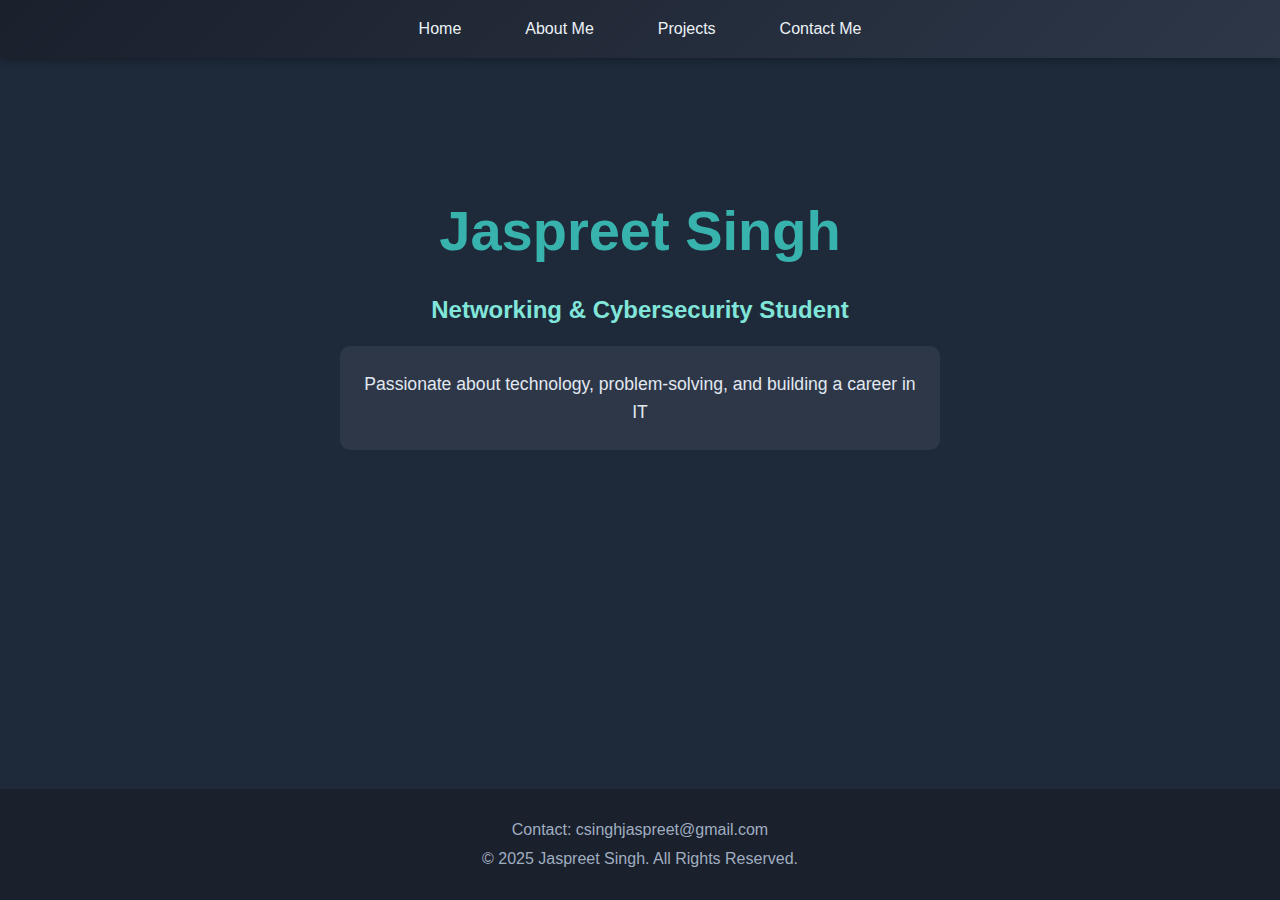
<file: index.html>
<!DOCTYPE html>
<html lang="en">
<head>
    <meta charset="UTF-8">
    <meta name="viewport" content="width=device-width, initial-scale=1.0">
    <title>Jaspreet Singh - Portfolio</title>
    <link rel="stylesheet" href="css/style.css">
    <link rel="stylesheet" href="css/mobile.css" media="only screen and (max-width: 480px)">
    <link rel="stylesheet" href="css/tablet.css" media="only screen and (min-width: 600px) and (max-width: 1024px)">
    <link rel="stylesheet" href="css/laptop.css" media="only screen and (min-width: 1025px)">
</head>
<body>
    <header>
        <nav>
            <ul>
                <li><a href="index.html">Home</a></li>
                <li><a href="about.html">About Me</a></li>
                <li><a href="projects.html">Projects</a></li>
                <li><a href="contact.html">Contact Me</a></li>
            </ul>
        </nav>
    </header>

    <main>
        <section class="hero">
            <h1>Jaspreet Singh</h1>
            <h2>Networking & Cybersecurity Student</h2>
            <p>Passionate about technology, problem-solving, and building a career in IT</p>
        </section>
    </main>

     <footer>
        <p>Contact: csinghjaspreet@gmail.com</p>
        <p>&copy; 2025 Jaspreet Singh. All Rights Reserved.</p>
    </footer>
</body>
</html>
</file>
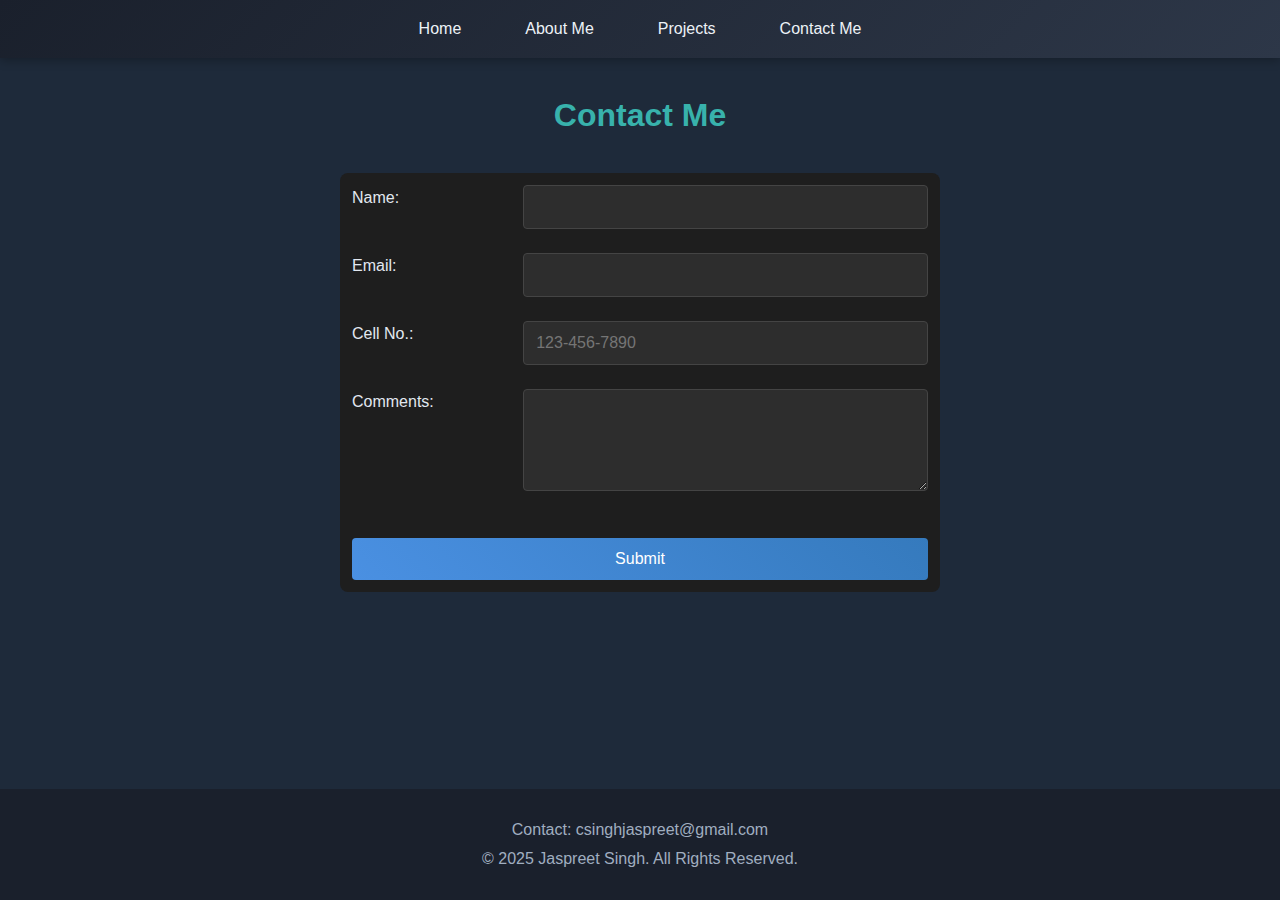
<file: contact.html>
<!DOCTYPE html>
<html lang="en">
<head>
    <meta charset="UTF-8">
    <meta name="viewport" content="width=device-width, initial-scale=1.0">
    <title>Jaspreet Singh - Portfolio</title>
    <link rel="stylesheet" href="css/style.css">
    <link rel="stylesheet" href="css/mobile.css" media="only screen and (max-width: 480px)">
    <link rel="stylesheet" href="css/tablet.css" media="only screen and (min-width: 600px) and (max-width: 1024px)">
    <link rel="stylesheet" href="css/laptop.css" media="only screen and (min-width: 1025px)">
</head>
<body>
    <header>
        <nav>
            <ul>
                <li><a href="index.html">Home</a></li>
                <li><a href="about.html">About Me</a></li>
                <li><a href="projects.html">Projects</a></li>
                <li><a href="contact.html">Contact Me</a></li>
            </ul>
        </nav>
    </header>

    <main>
        <article class="contact-container">
            <h1>Contact Me</h1>
            <form class="contact-form" action="#" method="post">
                <table>
                    <tr>
                        <td><label for="name">Name:</label></td>
                        <td><input type="text" id="name" name="name" required></td>
                    </tr>
                    <tr>
                        <td><label for="email">Email:</label></td>
                        <td><input type="email" id="email" name="email" required></td>
                    </tr>
                    <tr>
                        <td><label for="phone">Cell No.:</label></td>
                        <td><input type="tel" id="phone" name="phone" pattern="[0-9]{3}-[0-9]{3}-[0-9]{4}" placeholder="123-456-7890" required></td>
                    </tr>
                    <tr>
                        <td><label for="comments">Comments:</label></td>
                        <td><textarea id="comments" name="comments" rows="4" required></textarea></td>
                    </tr>
                    <tr>
                        <td colspan="2">
                            <button type="submit" class="submit-btn">Submit</button>
                        </td>
                    </tr>
                </table>
            </form>
        </article>
    </main>

     <footer>
        <p>Contact: csinghjaspreet@gmail.com</p>
        <p>&copy; 2025 Jaspreet Singh. All Rights Reserved.</p>
    </footer>
</body>
</html>
</file>
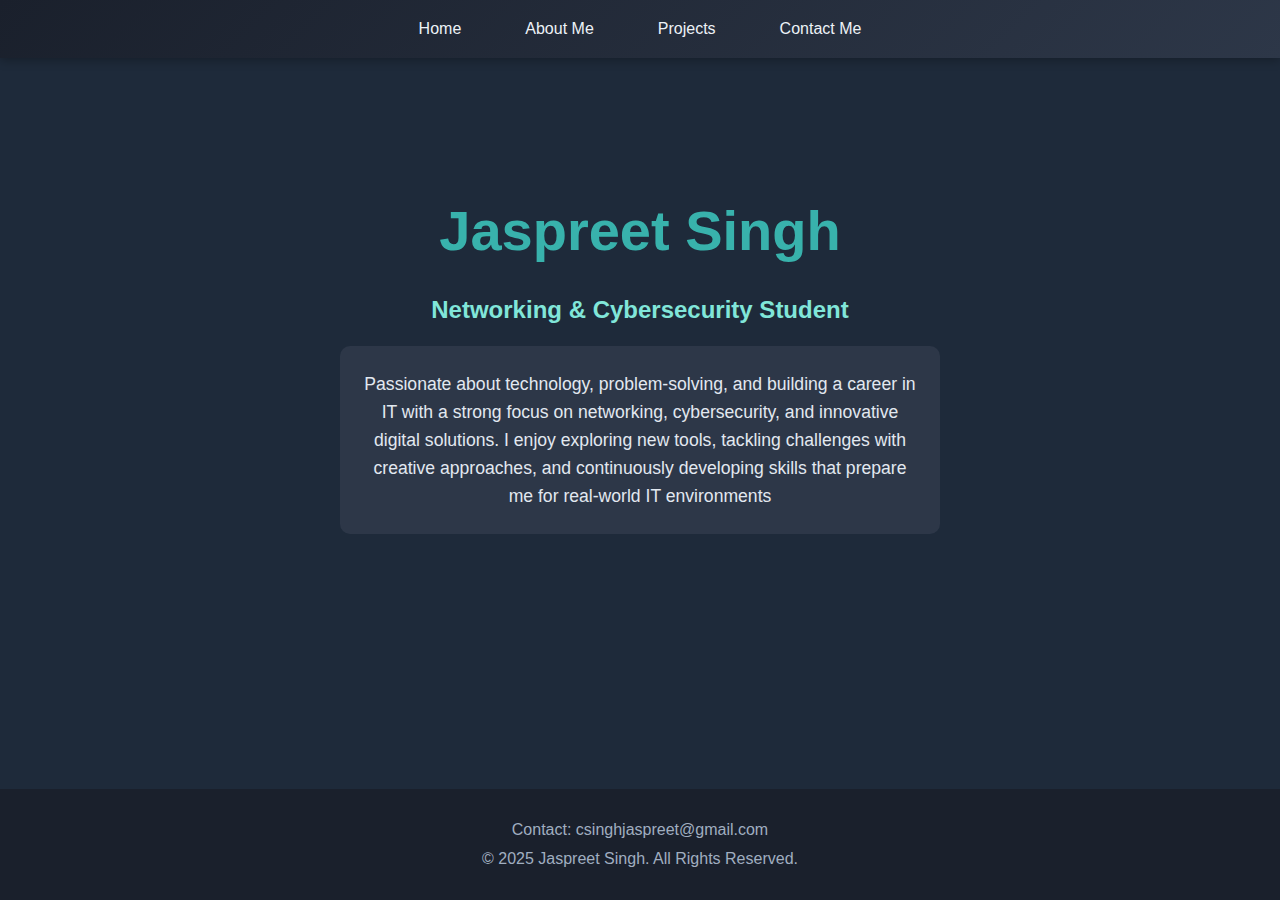
<file: index_1.html>
<!DOCTYPE html>
<html lang="en">
<head>
    <meta charset="UTF-8">
    <meta name="viewport" content="width=device-width, initial-scale=1.0">
    <title>Jaspreet Singh - Portfolio</title>
    <link rel="stylesheet" href="css/style.css">
    <link rel="stylesheet" href="css/mobile.css" media="only screen and (max-width: 480px)">
    <link rel="stylesheet" href="css/tablet.css" media="only screen and (min-width: 600px) and (max-width: 1024px)">
    <link rel="stylesheet" href="css/laptop.css" media="only screen and (min-width: 1025px)">
</head>
<body>
    <header>
        <nav>
            <ul>
                <li><a href="index.html">Home</a></li>
                <li><a href="about.html">About Me</a></li>
                <li><a href="projects.html">Projects</a></li>
                <li><a href="contact.html">Contact Me</a></li>
            </ul>
        </nav>
    </header>

    <main>
        <section class="hero">
            <h1>Jaspreet Singh</h1>
            <h2>Networking & Cybersecurity Student</h2>
            <p>Passionate about technology, problem-solving, and building a career in IT with a strong focus on networking, cybersecurity, and innovative digital solutions. I enjoy exploring new tools, tackling challenges with creative approaches, and continuously developing skills that prepare me for real-world IT environments</p>
        </section>
    </main>

     <footer>
        <p>Contact: csinghjaspreet@gmail.com</p>
        <p>&copy; 2025 Jaspreet Singh. All Rights Reserved.</p>
    </footer>
</body>
</html>
</file>
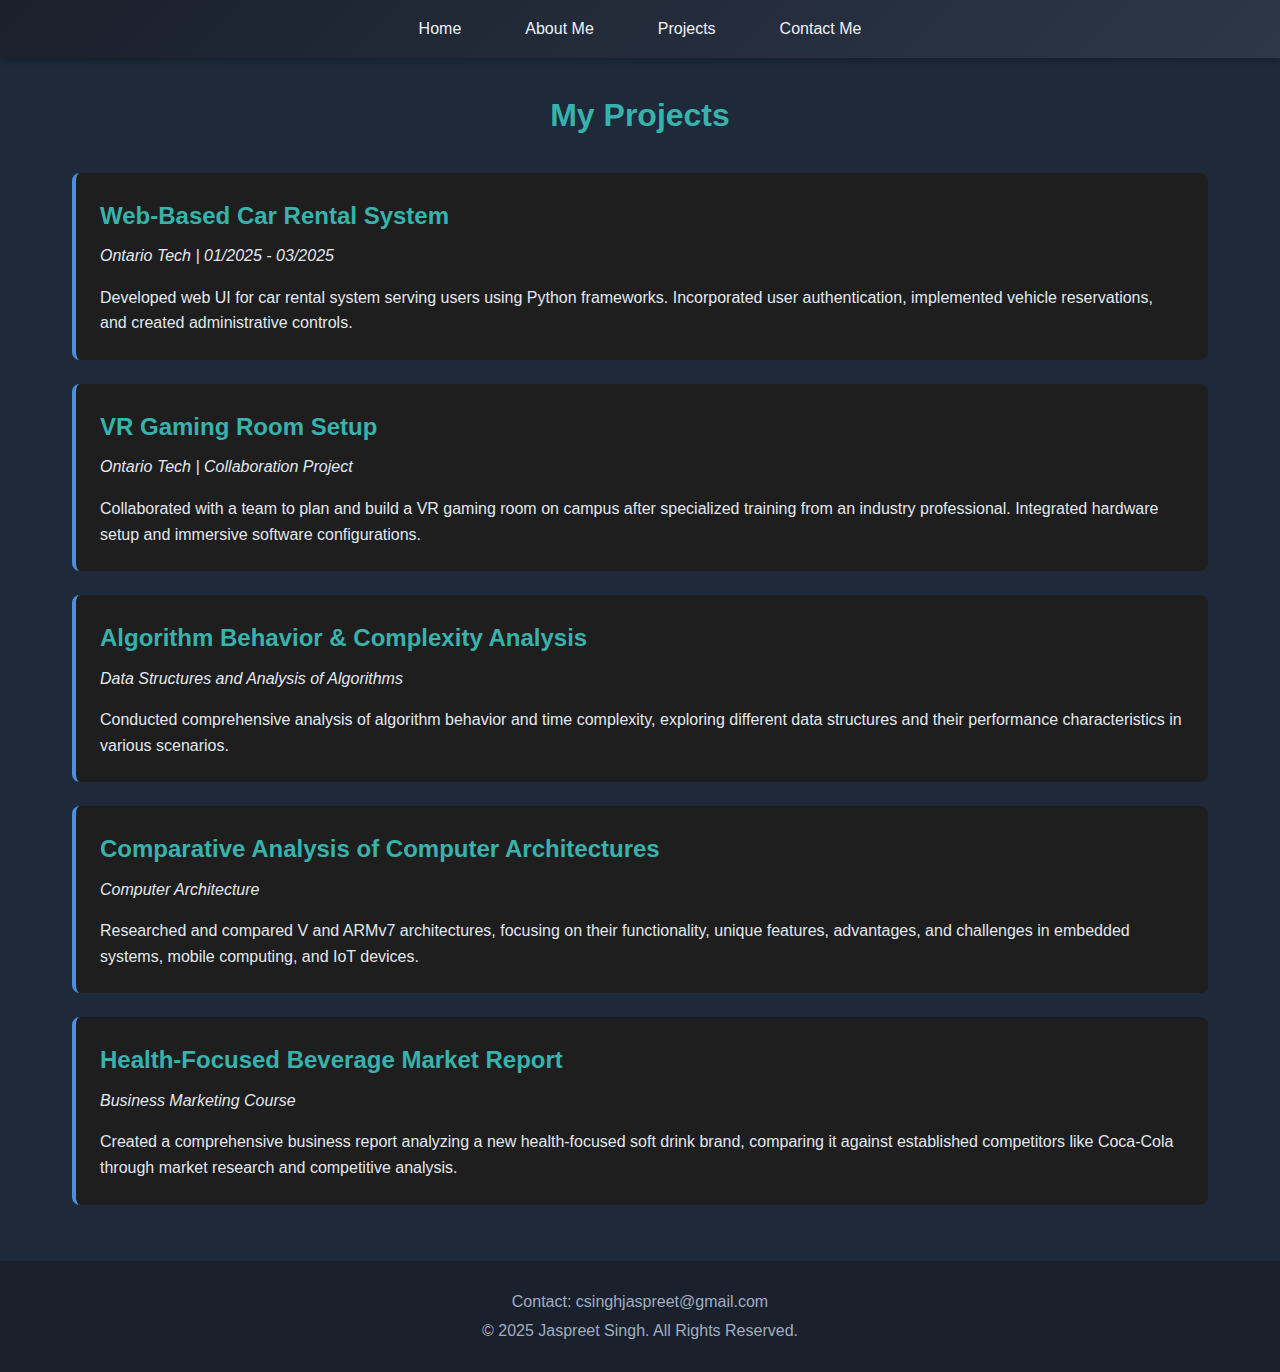
<file: projects.html>
<!DOCTYPE html>
<html lang="en">
<head>
    <meta charset="UTF-8">
    <meta name="viewport" content="width=device-width, initial-scale=1.0">
    <title>Jaspreet Singh - Portfolio</title>
    <link rel="stylesheet" href="css/style.css">
    <link rel="stylesheet" href="css/mobile.css" media="only screen and (max-width: 480px)">
    <link rel="stylesheet" href="css/tablet.css" media="only screen and (min-width: 600px) and (max-width: 1024px)">
    <link rel="stylesheet" href="css/laptop.css" media="only screen and (min-width: 1025px)">
</head>
<body>
    <header>
        <nav>
            <ul>
                <li><a href="index.html">Home</a></li>
                <li><a href="about.html">About Me</a></li>
                <li><a href="projects.html">Projects</a></li>
                <li><a href="contact.html">Contact Me</a></li>
            </ul>
        </nav>
    </header>

    <main>
        <article class="projects-container">
            <h1>My Projects</h1>
            
            <section class="project-card">
                <h2>Web-Based Car Rental System</h2>
                <p class="project-meta">Ontario Tech | 01/2025 - 03/2025</p>
                <p>Developed web UI for car rental system serving users using Python frameworks. Incorporated user authentication, implemented vehicle reservations, and created administrative controls.</p>
            </section>

            <section class="project-card">
                <h2>VR Gaming Room Setup</h2>
                <p class="project-meta">Ontario Tech | Collaboration Project</p>
                <p>Collaborated with a team to plan and build a VR gaming room on campus after specialized training from an industry professional. Integrated hardware setup and immersive software configurations.</p>
            </section>

            <section class="project-card">
                <h2>Algorithm Behavior & Complexity Analysis</h2>
                <p class="project-meta">Data Structures and Analysis of Algorithms</p>
                <p>Conducted comprehensive analysis of algorithm behavior and time complexity, exploring different data structures and their performance characteristics in various scenarios.</p>
            </section>

            <section class="project-card">
                <h2>Comparative Analysis of Computer Architectures</h2>
                <p class="project-meta">Computer Architecture</p>
                <p>Researched and compared V and ARMv7 architectures, focusing on their functionality, unique features, advantages, and challenges in embedded systems, mobile computing, and IoT devices.</p>
            </section>

            <section class="project-card">
                <h2>Health-Focused Beverage Market Report</h2>
                <p class="project-meta">Business Marketing Course</p>
                <p>Created a comprehensive business report analyzing a new health-focused soft drink brand, comparing it against established competitors like Coca-Cola through market research and competitive analysis.</p>
            </section>
        </article>
    </main>

     <footer>
        <p>Contact: csinghjaspreet@gmail.com</p>
        <p>&copy; 2025 Jaspreet Singh. All Rights Reserved.</p>
    </footer>
</body>
</html>
</file>
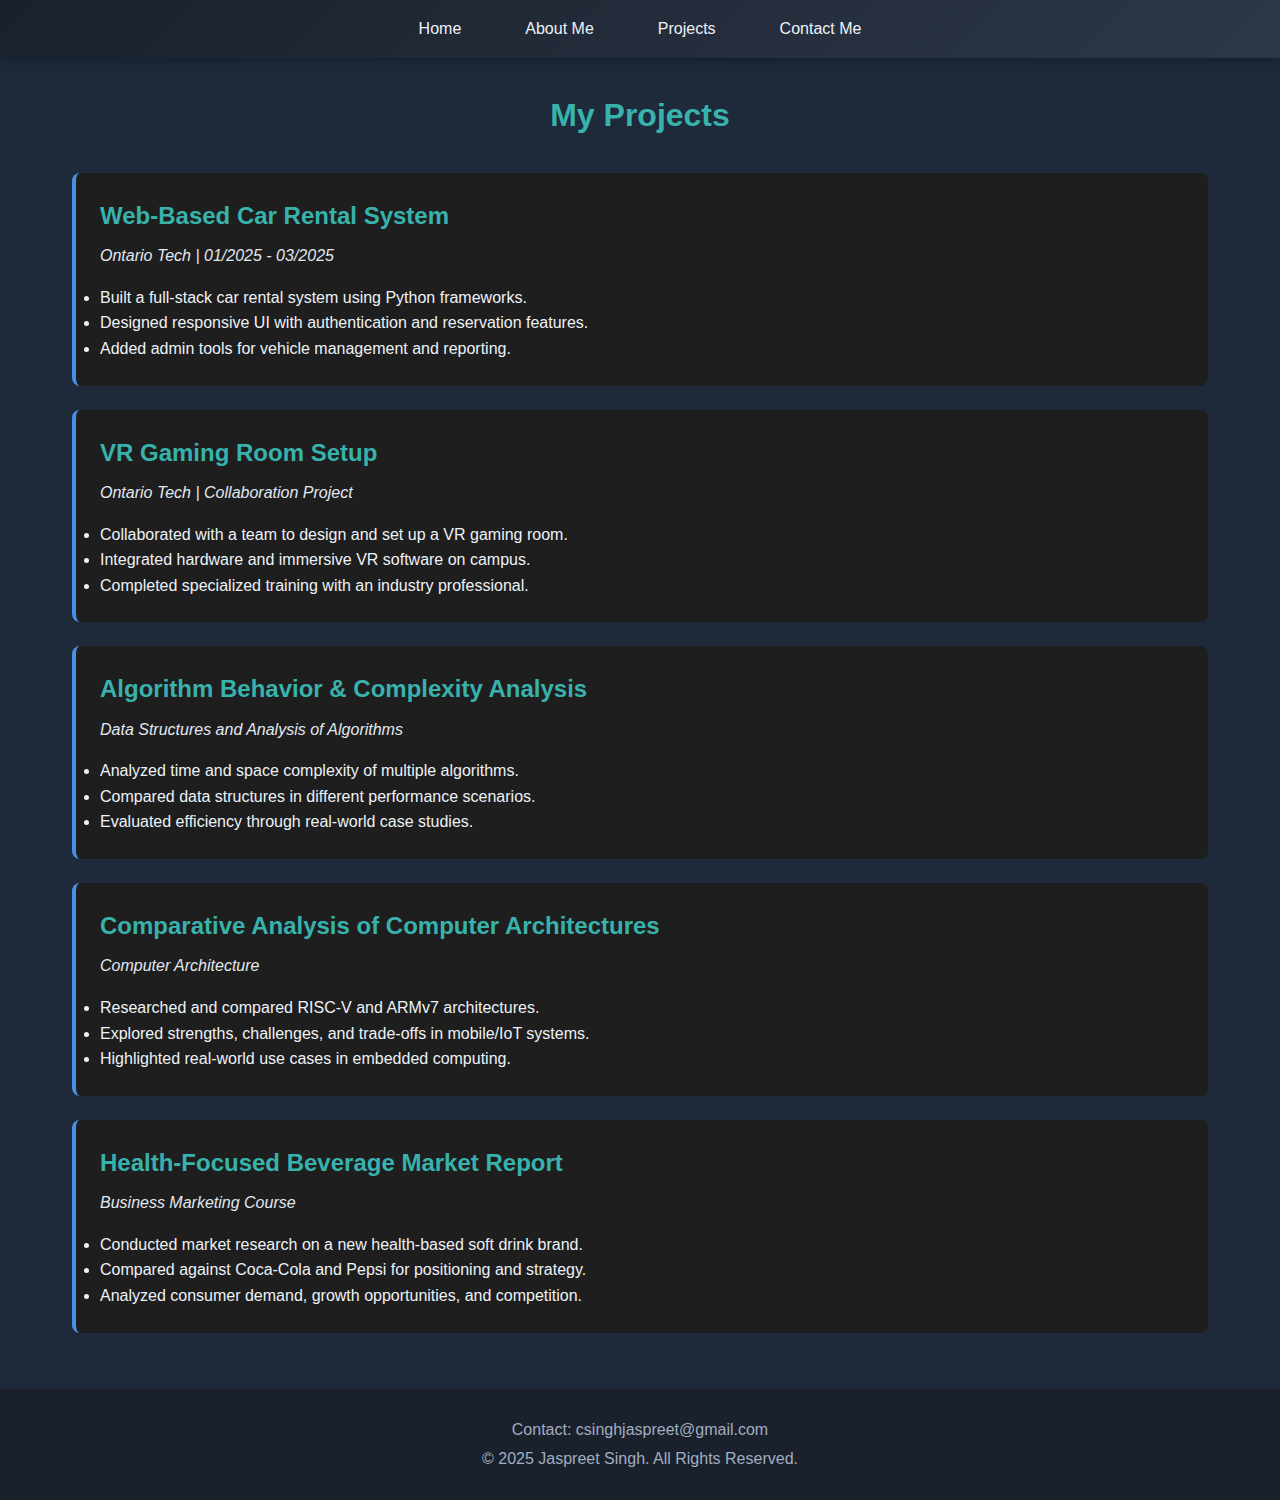
<file: projects_1.html>
<!DOCTYPE html>
<html lang="en">
<head>
    <meta charset="UTF-8">
    <meta name="viewport" content="width=device-width, initial-scale=1.0">
    <title>Jaspreet Singh - Portfolio</title>
    <link rel="stylesheet" href="css/style.css">
    <link rel="stylesheet" href="css/mobile.css" media="only screen and (max-width: 480px)">
    <link rel="stylesheet" href="css/tablet.css" media="only screen and (min-width: 600px) and (max-width: 1024px)">
    <link rel="stylesheet" href="css/laptop.css" media="only screen and (min-width: 1025px)">
</head>
<body>
    <header>
        <nav>
            <ul>
                <li><a href="index.html">Home</a></li>
                <li><a href="about.html">About Me</a></li>
                <li><a href="projects.html">Projects</a></li>
                <li><a href="contact.html">Contact Me</a></li>
            </ul>
        </nav>
    </header>

    <main>
        <article class="projects-container">
            <h1>My Projects</h1>
            
            <section class="project-card">
                <h2>Web-Based Car Rental System</h2>
                <p class="project-meta">Ontario Tech | 01/2025 - 03/2025</p>
                <ul>
                    <li>Built a full-stack car rental system using Python frameworks.</li>
                    <li>Designed responsive UI with authentication and reservation features.</li>
                    <li>Added admin tools for vehicle management and reporting.</li>
                </ul>
            </section>

            <section class="project-card">
                <h2>VR Gaming Room Setup</h2>
                <p class="project-meta">Ontario Tech | Collaboration Project</p>
                <ul>
                    <li>Collaborated with a team to design and set up a VR gaming room.</li>
                    <li>Integrated hardware and immersive VR software on campus.</li>
                    <li>Completed specialized training with an industry professional.</li>
                </ul>
            </section>

            <section class="project-card">
                <h2>Algorithm Behavior & Complexity Analysis</h2>
                <p class="project-meta">Data Structures and Analysis of Algorithms</p>
                <ul>
                    <li>Analyzed time and space complexity of multiple algorithms.</li>
                    <li>Compared data structures in different performance scenarios.</li>
                    <li>Evaluated efficiency through real-world case studies.</li>
                </ul>
            </section>

            <section class="project-card">
                <h2>Comparative Analysis of Computer Architectures</h2>
                <p class="project-meta">Computer Architecture</p>
                <ul>
                    <li>Researched and compared RISC-V and ARMv7 architectures.</li>
                    <li>Explored strengths, challenges, and trade-offs in mobile/IoT systems.</li>
                    <li>Highlighted real-world use cases in embedded computing.</li>
                </ul>
            </section>

            <section class="project-card">
                <h2>Health-Focused Beverage Market Report</h2>
                <p class="project-meta">Business Marketing Course</p>
                <ul>
                    <li>Conducted market research on a new health-based soft drink brand.</li>
                    <li>Compared against Coca-Cola and Pepsi for positioning and strategy.</li>
                    <li>Analyzed consumer demand, growth opportunities, and competition.</li>
                </ul>
            </section>
        </article>
    </main>

     <footer>
        <p>Contact: csinghjaspreet@gmail.com</p>
        <p>&copy; 2025 Jaspreet Singh. All Rights Reserved.</p>
    </footer>
</body>
</html>
</file>
<file: css/style.css>
/* Base Styles for all screen sizes */
* {
    margin: 0;
    padding: 0;
    box-sizing: border-box;
}

body {
    font-family: 'Segoe UI', Tahoma, Geneva, Verdana, sans-serif;
    line-height: 1.6;
    color: #f0f0f0; /* ADDED: Basic text color as fallback */
    background-color: #121212; /* DEFAULT DARK BACKGROUND */
    min-height: 100vh;
    display: flex;
    flex-direction: column;
}

/* Header with Linear Gradient */
header {
    background: linear-gradient(135deg, #1a1a1a, #2d2d2d);
    padding: 1rem 0;
    box-shadow: 0 2px 10px rgba(0,0,0,0.3);
}

nav ul {
    list-style: none;
    display: flex;
    justify-content: center;
    gap: 2rem;
}

nav a {
    color: #f0f0f0; /* ADDED: Nav link color */
    text-decoration: none;
    font-weight: 500;
    padding: 0.5rem 1rem;
    border-radius: 4px;
    transition: background-color 0.3s ease;
}

nav a:hover {
    background-color: #4a90e2;
    color: #121212; /* ADDED: Nav hover text color */
}

main {
    flex: 1;
    max-width: 1200px;
    margin: 0 auto;
    padding: 2rem;
    width: 100%;
}

/* Hero Section - HOME PAGE */
.hero {
    text-align: center;
    padding: 4rem 0;
}

.hero h1 {
    font-size: 3rem;
    margin-bottom: 1rem;
    color: #4a90e2; /* ADDED: Hero title color */
}

.hero h2 {
    font-size: 1.5rem;
    margin-bottom: 1rem;
    color: #cccccc; /* ADDED: Hero subtitle color */
}

.hero p {
    font-size: 1.1rem;
    color: #aaaaaa; /* ADDED: Hero text color */
    max-width: 600px;
    margin: 0 auto 2rem auto;
}

/* Home Page Specific Styles */
.home-features {
    display: flex;
    gap: 2rem;
    margin-top: 3rem;
    justify-content: center;
    flex-wrap: wrap;
}

.feature-card {
    background-color: #1e1e1e;
    padding: 2rem;
    border-radius: 10px;
    text-align: center;
    min-width: 250px;
    border-top: 4px solid #4a90e2;
}

.feature-card h3 {
    color: #4a90e2; /* ADDED: Feature title color */
    margin-bottom: 1rem;
    font-size: 1.3rem;
}

.feature-card p {
    color: #cccccc; /* ADDED: Feature text color */
    font-size: 1rem;
}

/* About Page Styles */
.about-content {
    max-width: 800px;
    margin: 0 auto;
}

.profile-section {
    display: block;
    gap: 2rem;
    align-items: center;
    margin-bottom: 3rem;
}

.profile-photo {
    width: 200px;
    height: 200px;
    border-radius: 50%;
    object-fit: cover;
    border: 4px solid #4a90e2;
    display: block;
    margin: 0 auto 2rem auto;
}

.intro-text h1 {
    color: #4a90e2; /* ADDED: About title color */
    margin-bottom: 1rem;
    text-align: center;
}

.intro-text p {
    text-align: center;
    color: #cccccc; /* ADDED: About text color */
}

.video-section {
    text-align: center;
}

.video-section h2 {
    color: #4a90e2; /* ADDED: Video title color */
    margin-bottom: 1rem;
}

/* Projects Page Styles */
.projects-container h1 {
    color: #4a90e2; /* ADDED: Projects title color */
    text-align: center;
    margin-bottom: 2rem;
}

.project-card {
    background-color: #1e1e1e;
    padding: 1.5rem;
    margin-bottom: 1.5rem;
    border-radius: 8px;
    border-left: 4px solid #4a90e2;
}

.project-card h2 {
    color: #4a90e2; /* ADDED: Project title color */
    margin-bottom: 0.5rem;
}

.project-meta {
    color: #aaaaaa; /* ADDED: Project meta color */
    font-style: italic;
    margin-bottom: 1rem;
}

.project-card p {
    color: #cccccc; /* ADDED: Project text color */
}

/* Contact Page Styles */
.contact-container h1 {
    color: #4a90e2; /* ADDED: Contact title color */
    text-align: center;
    margin-bottom: 2rem;
}

.contact-form {
    max-width: 600px;
    margin: 0 auto;
}

.contact-form table {
    width: 100%;
    border-collapse: collapse;
    background-color: #1e1e1e;
    border-radius: 8px;
    padding: 1rem;
}

.contact-form td {
    padding: 0.75rem;
    vertical-align: top;
}

.contact-form label {
    font-weight: 500;
    color: #cccccc; /* ADDED: Form label color */
}

.contact-form input,
.contact-form textarea {
    width: 100%;
    padding: 0.75rem;
    border: 1px solid #444;
    border-radius: 4px;
    background-color: #2d2d2d;
    color: #f0f0f0; /* ADDED: Form input text color */
    font-size: 1rem;
}

.contact-form input:focus,
.contact-form textarea:focus {
    outline: none;
    border-color: #4a90e2;
}

/* Submit Button with Angled Linear Gradient */
.submit-btn {
    background: linear-gradient(45deg, #4a90e2, #357abd);
    color: white; /* ADDED: Button text color */
    padding: 0.75rem 2rem;
    border: none;
    border-radius: 4px;
    font-size: 1rem;
    font-weight: 500;
    cursor: pointer;
    transition: transform 0.2s ease;
    width: 100%;
    margin-top: 1rem;
}

.submit-btn:hover {
    transform: translateY(-2px);
    background: linear-gradient(45deg, #357abd, #4a90e2);
}

/* Footer */
footer {
    background-color: #1a1a1a;
    color: #aaaaaa; /* ADDED: Footer text color */
    text-align: center;
    padding: 1.5rem;
    margin-top: auto;
}

footer p {
    margin: 0.25rem 0;
}
</file>
<file: css/mobile.css>
/* Mobile Styles - DEEP NAVY BLUE THEME */
body {
    background-color: #0a1929;
    color: #e2e8f0; /* ADDED body text color */
}

header {
    background: linear-gradient(135deg, #0c1a2b, #1e3a5c);
}

nav a {
    color: #e2e8f0; /* ADDED nav link color */
}

nav a:hover {
    background-color: #2d7fd7;
    color: #0a1929; /* ADDED nav hover color */
}

.hero h1 {
    color: #2d7fd7; /* ADDED hero title color */
}

.hero h2 {
    color: #90cdf4; /* ADDED hero subtitle color */
}

.hero p {
    color: #cbd5e0; /* ADDED hero text color */
    background-color: #102a43;
    padding: 1.5rem;
    border-radius: 10px;
}

.feature-card {
    background-color: #102a43;
    border-top: 4px solid #2d7fd7;
}

.feature-card h3 {
    color: #2d7fd7; /* ADDED feature title color */
}

.feature-card p {
    color: #cbd5e0; /* ADDED feature text color */
}

/* About Page Colors */
.intro-text h1 {
    color: #2d7fd7; /* ADDED about title color */
}

.intro-text p {
    color: #cbd5e0; /* ADDED about text color */
}

.video-section h2 {
    color: #2d7fd7; /* ADDED video title color */
}

/* Projects Page Colors */
.projects-container h1 {
    color: #2d7fd7; /* ADDED projects title color */
}

.project-card h2 {
    color: #2d7fd7; /* ADDED project title color */
}

.project-meta {
    color: #a0aec0; /* ADDED project meta color */
}

.project-card p {
    color: #cbd5e0; /* ADDED project text color */
}

/* Contact Page Colors */
.contact-container h1 {
    color: #2d7fd7; /* ADDED contact title color */
}

.contact-form label {
    color: #cbd5e0; /* ADDED form label color */
}

.contact-form input,
.contact-form textarea {
    color: #e2e8f0; /* ADDED form input color */
}

footer {
    background-color: #0c1a2b;
    color: #a0aec0; /* ADDED footer text color */
}

/* Mobile Layout */
nav ul {
    flex-direction: column;
    gap: 0.5rem;
}

nav a {
    display: block;
    padding: 0.75rem;
}

.hero h1 {
    font-size: 2rem;
}

.hero h2 {
    font-size: 1.2rem;
}

.home-features {
    flex-direction: column;
    align-items: center;
}

.feature-card {
    width: 90%;
}

main {
    padding: 1rem;
}
</file>
<file: css/tablet.css>
/* Tablet Styles - CHARCOAL RED THEME */
body {
    background-color: #1a1a1a;
    color: #e5e5e5; /* ADDED body text color */
}

header {
    background: linear-gradient(135deg, #0f0f0f, #2d2d2d);
}

nav a {
    color: #e5e5e5; /* ADDED nav link color */
}

nav a:hover {
    background-color: #e53e3e;
    color: #1a1a1a; /* ADDED nav hover color */
}

.hero h1 {
    color: #e53e3e; /* ADDED hero title color */
}

.hero h2 {
    color: #feb2b2; /* ADDED hero subtitle color */
}

.hero p {
    color: #d4d4d4; /* ADDED hero text color */
    background-color: #2d2d2d;
    padding: 1.5rem;
    border-radius: 10px;
}

.feature-card {
    background-color: #2d2d2d;
    border-top: 4px solid #e53e3e;
}

.feature-card h3 {
    color: #e53e3e; /* ADDED feature title color */
}

.feature-card p {
    color: #d4d4d4; /* ADDED feature text color */
}

/* About Page Colors */
.intro-text h1 {
    color: #e53e3e; /* ADDED about title color */
}

.intro-text p {
    color: #d4d4d4; /* ADDED about text color */
}

.video-section h2 {
    color: #e53e3e; /* ADDED video title color */
}

/* Projects Page Colors */
.projects-container h1 {
    color: #e53e3e; /* ADDED projects title color */
}

.project-card h2 {
    color: #e53e3e; /* ADDED project title color */
}

.project-meta {
    color: #a3a3a3; /* ADDED project meta color */
}

.project-card p {
    color: #d4d4d4; /* ADDED project text color */
}

/* Contact Page Colors */
.contact-container h1 {
    color: #e53e3e; /* ADDED contact title color */
}

.contact-form label {
    color: #d4d4d4; /* ADDED form label color */
}

.contact-form input,
.contact-form textarea {
    color: #e5e5e5; /* ADDED form input color */
}

footer {
    background-color: #0f0f0f;
    color: #a3a3a3; /* ADDED footer text color */
}

/* Tablet Layout */
main {
    padding: 1.5rem;
}

.hero h1 {
    font-size: 2.5rem;
}

.home-features {
    gap: 1.5rem;
}

.feature-card {
    flex: 1;
    min-width: 200px;
}
</file>
<file: css/laptop.css>
/* Laptop Styles - DARK SLATE TEAL THEME */
body {
    background-color: #1e2a3a;
    color: #edf2f7; /* ADDED body text color */
}

header {
    background: linear-gradient(135deg, #1a202c, #2d3748);
}

nav a {
    color: #edf2f7; /* ADDED nav link color */
}

nav a:hover {
    background-color: #38b2ac;
    color: #1e2a3a; /* ADDED nav hover color */
}

.hero h1 {
    color: #38b2ac; /* ADDED hero title color */
}

.hero h2 {
    color: #81e6d9; /* ADDED hero subtitle color */
}

.hero p {
    color: #e2e8f0; /* ADDED hero text color */
    background-color: #2d3748;
    padding: 1.5rem;
    border-radius: 10px;
}

.feature-card {
    background-color: #2d3748;
    border-top: 4px solid #38b2ac;
}

.feature-card h3 {
    color: #38b2ac; /* ADDED feature title color */
}

.feature-card p {
    color: #e2e8f0; /* ADDED feature text color */
}

.intro-text h1 {
    color: #38b2ac; /* ADDED about title color */
}

.intro-text p {
    color: #38b2ac; /* ADDED about text color */
}

.video-section h3 {
    color: #38b2ac; /* ADDED video title color */
}


.intro-text p {
    color: #38b2ac; /* ADDED intro text color */
}


/* Projects Page Colors */
.projects-container h1 {
    color: #38b2ac; /* ADDED projects title color */
}

.project-card h2 {
    color: #38b2ac; /* ADDED project title color */
}



.project-meta {
    color: #a0aec0; /* ADDED project meta color */
}

.project-card p {
    color: #e2e8f0; /* ADDED project text color */
}

/* Contact Page Colors */
.contact-container h1 {
    color: #38b2ac; /* ADDED contact title color */
}

.contact-form label {
    color: #e2e8f0; /* ADDED form label color */
}

.contact-form input,
.contact-form textarea {
    color: #edf2f7; /* ADDED form input color */
}

footer {
    background-color: #1a202c;
    color: #a0aec0; /* ADDED footer text color */
}

/* Laptop Layout */
.hero {
    padding: 6rem 0;
}

.hero h1 {
    font-size: 3.5rem;
}

.home-features {
    gap: 2rem;
}

.feature-card {
    flex: 1;
    min-width: 250px;
    padding: 2.5rem;
}
</file>
